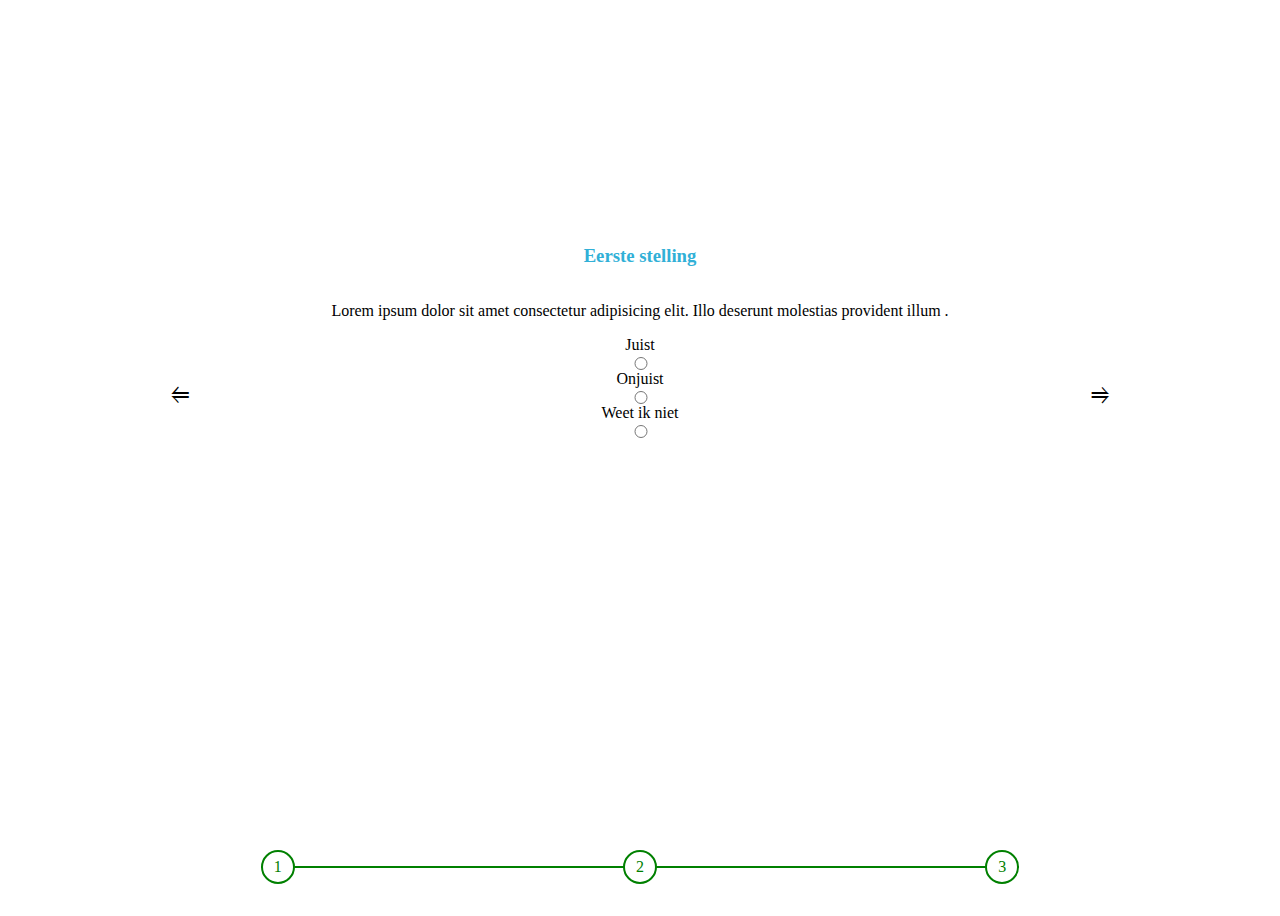
<file: javascript/pagination/index.html>
<!DOCTYPE html>
<html lang="en">
<head>
    <meta charset="UTF-8">
    <meta name="viewport" content="width=device-width, initial-scale=1.0">
    <link rel="stylesheet" href="stylee.css">
    <title>Document</title>
   
</head>
<body>
    <div class="slider">
        <div class="slide">
            <div class="midden">
            <h3>Eerste stelling</h3>
            <p>Lorem ipsum dolor sit amet consectetur adipisicing elit.
                Illo deserunt molestias provident illum .</p>
                <div class="centeren" >
            <label for="vraag1-juist">Juist</label>
            <input type="radio" id="vraag1-juist" name="vraag1" value="1">
            <label for="vraag1-onjuist">Onjuist</label>
            <input type="radio" id="vraag1-onjuist" name="vraag1" value="2">
            <label for="vraag1-weetniet">Weet ik niet</label>
            <input type="radio" id="vraag1-weetniet" name="vraag1" value="3">
        </div>
            </div>
        </div>
        <div class="slide">
            <div class="midden">
            <h3>Tweede stelling</h3>
            <p>Lorem ipsum dolor sit amet consectetur adipisicing elit.
                Illo deserunt molestias provident illum .</p>
           <div class="centeren">
            <label for="vraag1-juist">Juist</label>
            <input type="radio" id="vraag1-juist" name="vraag1" value="1">
            <label for="vraag1-onjuist">Onjuist</label>
            <input type="radio" id="vraag1-onjuist" name="vraag1" value="2">
            <label for="vraag1-weetniet">Weet ik niet</label>
            <input type="radio" id="vraag1-weetniet" name="vraag1" value="3">
        </div>
        </div>
        </div>
        <div class="slide">
            <div class="midden">
            <h3>Derde stelling</h3>
            <p>Lorem ipsum dolor sit amet consectetur adipisicing elit.
                Illo deserunt molestias provident illum .</p>
                <div class="centeren">
            <label for="vraag1-juist">Juist</label>
            <input type="radio" id="vraag1-juist" name="vraag1" value="1">
            <label for="vraag1-onjuist">Onjuist</label>
            <input type="radio" id="vraag1-onjuist" name="vraag1" value="2">
            <label for="vraag1-weetniet">Weet ik niet</label>
            <input type="radio" id="vraag1-weetniet" name="vraag1" value="3">
        </div>
        </div>
        </div>
        <!-- Control buttons -->
        <button class="btn" id="btn-prev">&#10594;</button>
        <button class="btn" id="btn-next">&#10596;</button>
    </div>
    <div class="last-radio-inputs">
        <div class="radio-input">
            <input type="radio" id="last-rad1" name="last-radiom" checked>
            <label for="last-rad1">1</label>
        </div>
        <div class="radio-input">
            <input type="radio" id="last-rad2" name="last-radiom">
            <label for="last-rad2">2</label>
        </div>
        <div class="radio-input">
            <input type="radio" id="last-rad3" name="last-radiom">
            <label for="last-rad3">3</label>
        </div>
        <div class="line"></div>
    </div>
<script>
document.addEventListener("DOMContentLoaded", function () {
    const slides = document.querySelectorAll(".slide");
    const radios = document.querySelectorAll(".radio-input input[name='last-radiom']");
    const line = document.querySelector(".line");

    let maxSlide = slides.length - 1;
    let curSlide = 0;

    slides.forEach((slide, indx) => {
        slide.style.transform = `translateX(${indx * 100}%)`;
    });

    let nextSlide = document.querySelector("#btn-next");
    nextSlide.addEventListener("click", function () {
        if (curSlide === maxSlide) {
            curSlide = 0;
        } else {
            curSlide++;
        }

        updateSlider();
    });

    const prevSlide = document.querySelector("#btn-prev");
    prevSlide.addEventListener("click", function () {
        if (curSlide === 0) {
            curSlide = maxSlide;
        } else {
            curSlide--;
        }

        updateSlider();
    });

    radios.forEach((radio, indx) => {
        radio.addEventListener("click", function () {
            curSlide = indx;
            updateSlider();
        });
    });

    function updateSlider() {
        slides.forEach((slide, indx) => {
            slide.style.transform = `translateX(${100 * (indx - curSlide)}%)`;
        });

        // Verwijder de klasse 'active' van alle radio-inputs
        radios.forEach((radio) => {
            radio.parentElement.classList.remove('active');
        });

        // Voeg de klasse 'active' toe aan de huidige radio-input
        radios[curSlide].parentElement.classList.add('active');
        
        // Maak de vorige cirkel groen en de huidige cirkel groen
        for (let i = 0; i <= curSlide; i++) {
            radios[i].parentElement.classList.add('active');
        }
    }
});


</script>

</body>
</html>
</file>
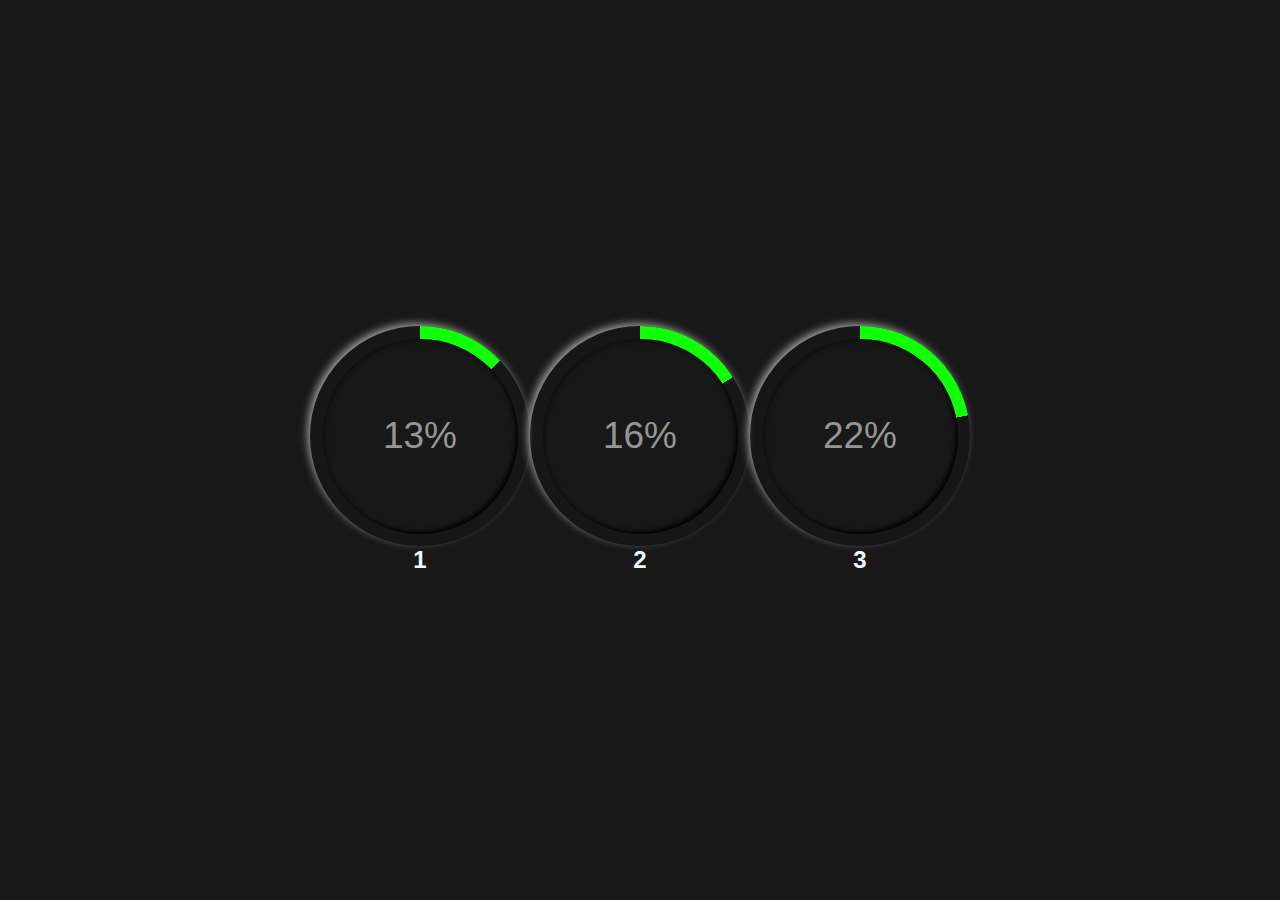
<file: javascript/progress/index.html>
<!DOCTYPE html>
<html lang="en">
<head>
<meta charset="UTF-8">
<meta name="viewport" content="width=device-width, initial-scale=1.0">
<link rel="stylesheet" href="style.css">
<title>Document</title>
</head>
<body>
   
<div class="progress-container">
    <div class="progress">
        <div class="circle">
            <span class="value">0%</span>
        </div>
        <h2>1</h2>
    </div>
    
    <div class="progress">
        <div class="circle">
            <span class="value">0%</span>
        </div>
        <h2> 2</h2>
    </div>
    
    <div class="progress">
        <div class="circle">
            <span class="value">0%</span>
        </div>
        <h2>3</h2>
    </div>
</div>

<script defer src="index.js"></script>
</body>
</html>
</file>
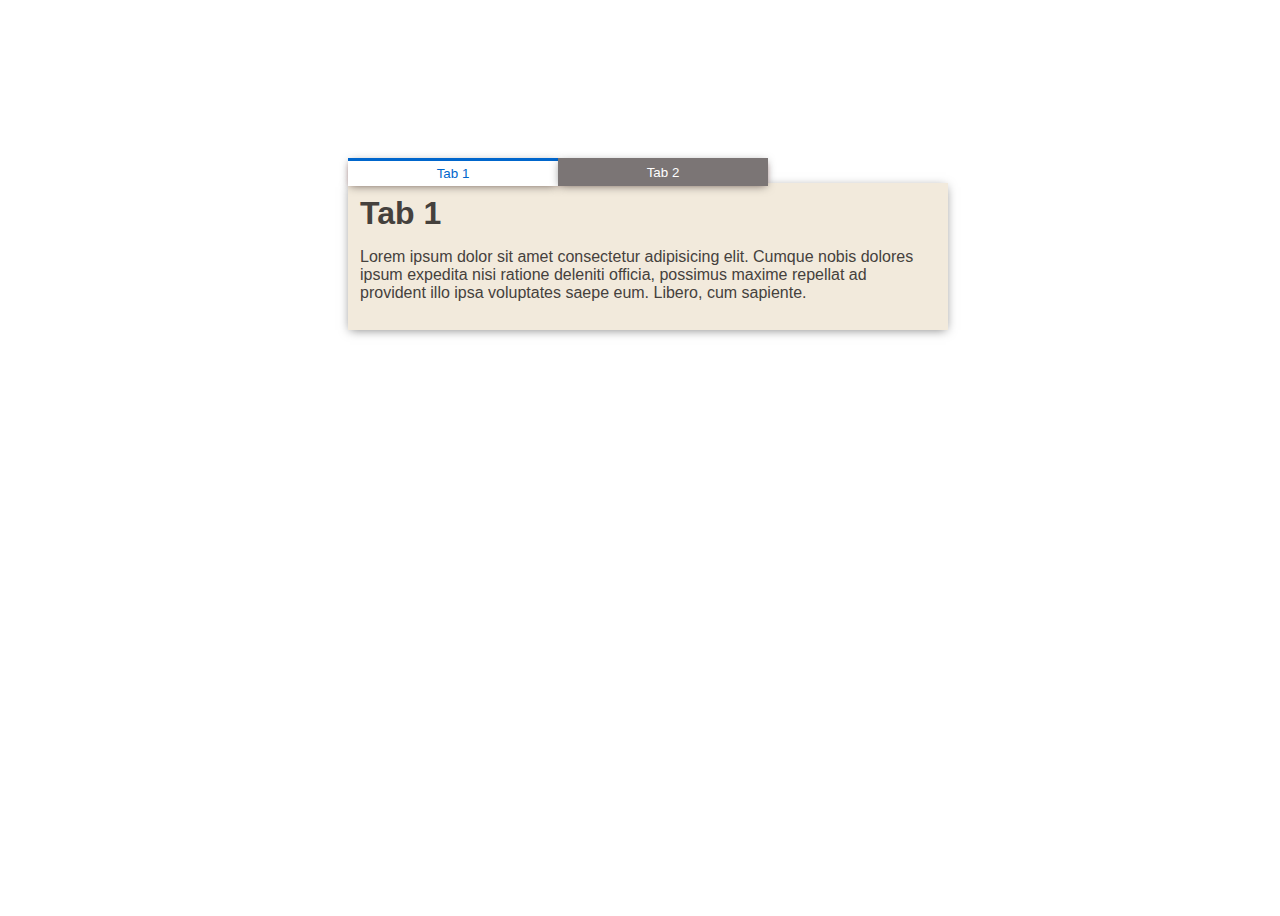
<file: javascript/tab/tab/index.html>
<!DOCTYPE html>
<html lang="en">
<head>
    <meta charset="UTF-8">
    <meta name="viewport" content="width=device-width, initial-scale=1.0">
    <style>
        body {
            font-family: Arial, sans-serif;
            width: 100%;
            height: 100vh;
            display: flex;
            justify-content: center;
            align-items: center;
        }
        h1{
            padding: 0;
            margin: 0;
        }
        .tabs {
          
            box-shadow: 0px 4px 5px -2px rgba(190, 37, 37, 0.5); /* Nieuw: schaduw */
            display: flex; /* Nieuw: maak een flex container */
            width: 70%;
            background-color: #f5f5f5; /* Nieuw: achtergrondkleur */

        }
        .tab-button {
            padding: 5px 10px;
            color: white;
            margin-bottom: -3px;
            background-color: rgb(123, 117, 117); /* Nieuw: achtergrondkleur */
            border: none;
            cursor: pointer;
            transition: all 0.15s ease;
            flex: 1; /* Nieuw: verdeel de beschikbare ruimte gelijkmatig */
            box-shadow: 0px 2px 10px -2px rgba(0, 0, 0, 0.5); /* Toegevoegd: schaduw */
        }
        .tab-button:hover {
            background-color: #f5f5f5; /* Aangepast: achtergrondkleur op hover */
        }
        .tab-button[aria-selected="true"] {
            color: #0066cc;
            background-color: white; /* Aangepast: achtergrondkleur als geselecteerd */
            border-top: 3px solid #0066cc; /* Aangepast: border-top */
        }
        .tab-content {
            display: none;
    color: rgb(69, 65, 61);
            background-color: rgba(236, 223, 202, 0.664);
            padding: 12px;
            box-shadow: 0px 2px 10px -2px rgba(0, 0, 0, 0.5); /* Toegevoegd: schaduw */
        }
        [aria-selected="true"] ~ .tab-content {
            display: block;
        }
        .cent{
            max-width: 600px;
            height: 600px;
            
        }
    </style>
</head>
<body>
    <div class="cent">
    <div class="tabs">
        <button class="tab-button" id="tab-button-1" aria-selected="true" onclick="changeTab(1)">
           Tab 1
        </button>
        <button class="tab-button" id="tab-button-2" onclick="changeTab(2)">
           Tab 2
        </button>
    </div>
    <div class="tab-content" id="tab-content-1">
        <h1>Tab 1</h1>
        <p>
            Lorem ipsum dolor sit amet consectetur adipisicing elit. Cumque nobis dolores ipsum expedita nisi ratione deleniti officia, possimus maxime repellat ad provident illo ipsa voluptates saepe eum. Libero, cum sapiente.
        </p>
    </div>
    <div class="tab-content" id="tab-content-2">
        <h1>Tab 2</h1>
        <p>
            Lorem ipsum dolor sit amet consectetur adipisicing elit. Cumque nobis dolores ipsum expedita nisi ratione deleniti officia, possimus maxime repellat ad provident illo ipsa voluptates saepe eum. Libero, cum sapiente.
        </p>
    </div>
    
    </div>
    <script>
        function changeTab(tabId) {
            // Verberg alle tab-content elementen
            document.querySelectorAll('.tab-content').forEach(content => {
                content.style.display = 'none';
            });

            // Toon de geselecteerde tab-content
            document.querySelector(`#tab-content-${tabId}`).style.display = 'block';

            // Deselecteer alle tab-buttons
            document.querySelectorAll('.tab-button').forEach(button => {
                button.removeAttribute('aria-selected');
                button.style.color = '';
                button.style.backgroundColor = '';
                button.style.borderBottom = '';
                button.style.borderTop = ''; // Verwijder de border-top
            });

            // Selecteer de geselecteerde tab-button
            const selectedButton = document.getElementById(`tab-button-${tabId}`);
            selectedButton.setAttribute('aria-selected', 'true');
            selectedButton.style.color = '#0066cc';
            selectedButton.style.borderTop = '3px solid #0066cc'; // Aangepast: border-top
            selectedButton.style.backgroundColor = 'white'; // Nieuw: achtergrondkleur
        }

        document.getElementById('tab-button-1').click();
    </script>
</body>
</html>
</file>
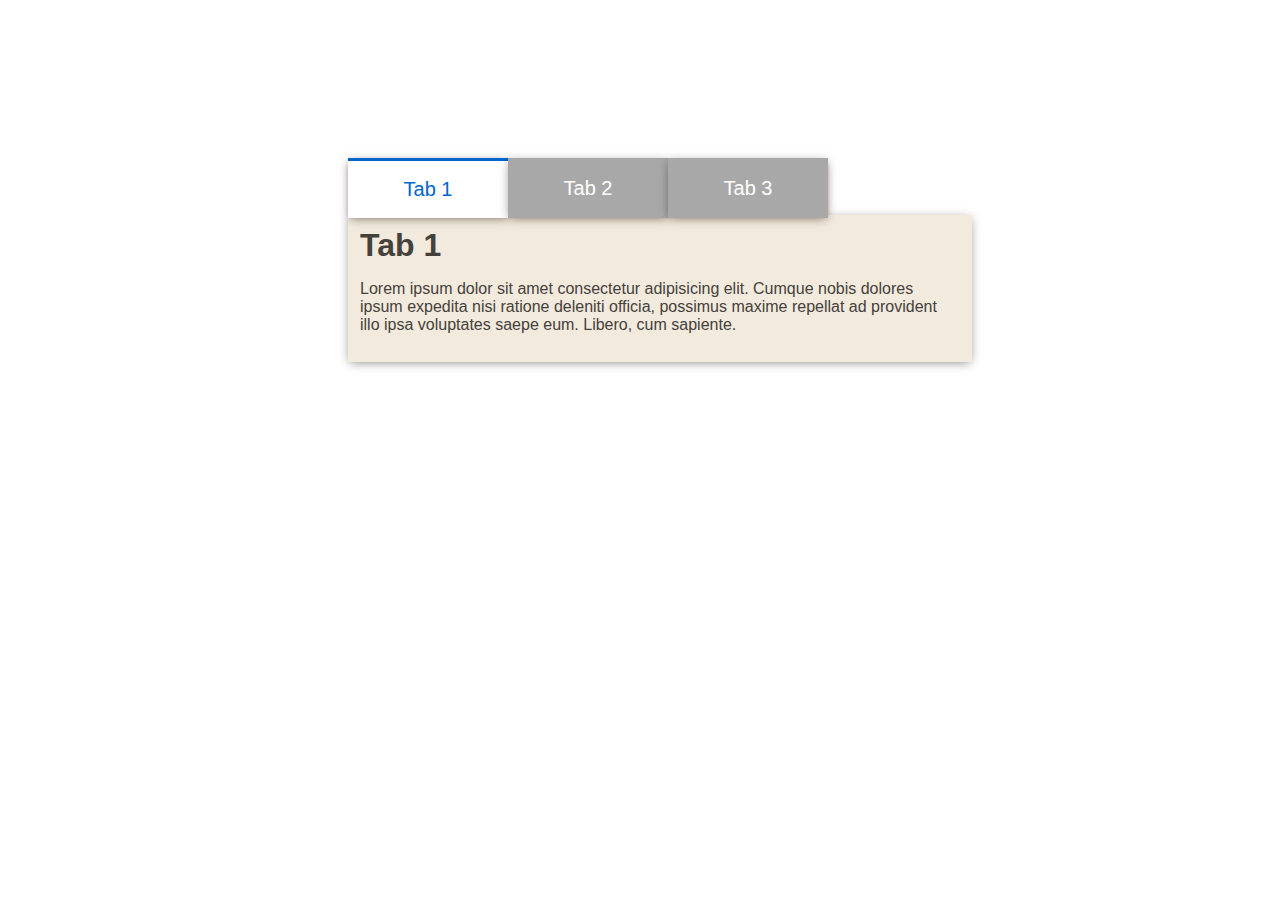
<file: javascript/tab/tab/ind.html>
<!DOCTYPE html>
<html lang="en">
<head>
    <meta charset="UTF-8">
    <meta name="viewport" content="width=device-width, initial-scale=1.0">
    <style>
     
     body {
            font-family:Arial, Helvetica, sans-serif;
            width: 100%;
            height: 100vh;
            display: flex;
            justify-content: center;
            align-items: center;
        }
        h1 {
            padding: 0;
            margin: 0;
        }
        .tabs {
            box-shadow: 0px 4px 5px -2px rgba(190, 37, 37, 0.5);
            display: flex;
            width: 80%;
            background-color: #f5f5f5;
            flex-wrap: wrap; /* Nieuw: wrap de tabs bij kleine schermen */
        }
        .tab-button {
            padding: 5px 10px;
            color: white;
            height: 60px;
            margin-bottom: -3px;
            background-color: rgb(168, 168, 168);
            border: none;
            cursor: pointer;
            transition: all 0.15s ease;
            flex-grow: 1; /* Nieuw: de tabs groeien om de beschikbare ruimte op te vullen */
            box-shadow: 0px 2px 10px -2px rgba(0, 0, 0, 0.5);
            font-family:Arial, Helvetica, sans-serif;
            font-size: 20px;
        }
        .tab-button:hover {
            background-color: #f5f5f5;
        }
        .tab-button[aria-selected="true"] {
            color: #0066cc;
            background-color: white;
            border-top: 3px solid #0066cc;
        
        }
        .tab-content {
            display: none;
            color: rgb(69, 65, 61);
            background-color: rgba(236, 223, 202, 0.664);
            padding: 12px;
            box-shadow: 0px 2px 10px -2px rgba(0, 0, 0, 0.5);
            width: 100%; /* Nieuw: zorg ervoor dat de inhoud de volledige breedte inneemt */
        }
        [aria-selected="true"] ~ .tab-content {
            display: block;
        }
        .cent {
            max-width: 600px;
            height: 600px;
        }

        /* Media query voor kleine schermen */
        @media (max-width: 600px) {
            .tab-button {
                flex-basis: 100%; /* Nieuw: zorg ervoor dat elke tab de volledige breedte inneemt */
            }
            .tabs{
                width: 100%;
            }
        }
    </style>
</head>
<body>
    <div class="cent">
    <div class="tabs">
        <button class="tab-button" id="tab-button-1" aria-selected="true" onclick="changeTab(1)">
           Tab 1
        </button>
        <button class="tab-button" id="tab-button-2" onclick="changeTab(2)">
          Tab 2 
        </button>
        <button class="tab-button" id="tab-button-3" onclick="changeTab(3)">
           Tab 3
        </button>
    </div>
    <div class="tab-content" id="tab-content-1">
        <h1>Tab 1</h1>
        <p>
            Lorem ipsum dolor sit amet consectetur adipisicing elit. Cumque nobis dolores ipsum expedita nisi ratione deleniti officia, possimus maxime repellat ad provident illo ipsa voluptates saepe eum. Libero, cum sapiente.
        </p>
    </div>
    <div class="tab-content" id="tab-content-2">
        <h1>Tab 2</h1>
        <p>
            Lorem ipsum dolor sit amet consectetur adipisicing elit. Cumque nobis dolores ipsum expedita nisi ratione deleniti officia, possimus maxime repellat ad provident illo ipsa voluptates saepe eum. Libero, cum sapiente.
        </p>
    </div>
    <div class="tab-content" id="tab-content-3">
        <h1>Tab 3</h1>
        <p>
            Lorem ipsum dolor sit amet consectetur adipisicing elit. Cumque nobis dolores ipsum expedita nisi ratione deleniti officia, possimus maxime repellat ad provident illo ipsa voluptates saepe eum. Libero, cum sapiente.
        </p>
    </div>
    </div>
    <script>
        function changeTab(tabId) {
            // Verberg alle tab-content elementen
            document.querySelectorAll('.tab-content').forEach(content => {
                content.style.display = 'none';
            });

            // Toon de geselecteerde tab-content
            document.querySelector(`#tab-content-${tabId}`).style.display = 'block';

            // Deselecteer alle tab-buttons
            document.querySelectorAll('.tab-button').forEach(button => {
                button.removeAttribute('aria-selected');
                button.style.color = '';
                button.style.backgroundColor = '';
                button.style.borderBottom = '';
                button.style.borderTop = ''; // Verwijder de border-top
            });

            // Selecteer de geselecteerde tab-button
            const selectedButton = document.getElementById(`tab-button-${tabId}`);
            selectedButton.setAttribute('aria-selected', 'true');
            selectedButton.style.color = '#0066cc';
            selectedButton.style.borderTop = '3px solid #0066cc'; // Aangepast: border-top
            selectedButton.style.backgroundColor = 'white'; // Nieuw: achtergrondkleur
        }

        document.getElementById('tab-button-1').click();
    </script>
</body>
</html>
</file>
<file: javascript/pagination/stylee.css>
body {
    height: 100vh;
    display: grid;
    place-items: center;
}
h3{
    color: rgb(49, 176, 215);
}
.slider {
    width: 100%;
    max-width: 1000px;
    height: 750px;
    position: relative;
    overflow: hidden;

}
.midden{
    height: 80%;
    text-align: center;
    display: flex;
    flex-direction: column;
    justify-content: center;
}
.centeren{
    display: flex;
    flex-direction: column;
   
}
.slide {
    width: 100%;
    height: 100%;
    position: absolute;
    transition: all 0.5s;
   text-align: center;
}

.slide img {
    width: 100%;
    height: 100%;
    object-fit: cover;
}

.btn {
    position: absolute;
    width: 40px;
    height: 40px;
    padding: 10px;
    border: none;
    border-radius: 50%;
    z-index: 1;
    cursor: pointer;
    background-color: #fff;
    font-size: 23px;
}

.btn:active {
    transform: scale(1.1);
}

#btn-prev {
    top: 45%;
    left: 2%;
}

#btn-next {
    top: 45%;
    right: 2%;
}
.center{
    display: flex;
}
.last-radio-inputs {
    display: flex;
    justify-content: space-between;
    position: relative; 
    width: 60%;
 
}

.line {
    position: absolute; /* Absoluut gepositioneerd binnen de container */
    top: 50%; /* Plaats het verticaal in het midden van de container */
    left: 0; /* Start vanaf de linkerkant van de container */
    height: 2px; /* Dikte van de lijn */
    width: calc(100% ) !important; /* Lengte van de lijn (100% van de container breedte minus de totale breedte van de labels) */
    background-color: green; /* Kleur van de lijn */

}

.radio-input {
    position: relative;
}

.radio-input input[type="radio"] {
    display: none;
}

.radio-input label {
    display: inline-block;
    width: 30px;
    height: 30px;
    border-radius: 50%;
    background-color: green; /* Maak de cirkels groen */
    color: white;
    text-align: center;
    line-height: 30px;
    cursor: pointer;
    position: relative;
    z-index: 1;
}
.last-rad1{
z-index: 2;
}
.radio-input input[type="radio"]:checked {
    background-color: green;
}


.last-radio-inputs {
    display: flex;
    justify-content: space-between;
    align-items: center;
    margin-top: 20px;
    position: relative;
}

.radio-input {
    position: relative;
}

.radio-input input[type="radio"] {
    display: none;
}

.radio-input label {
    display: inline-block;
    width: 30px;
    height: 30px;
    border-radius: 50%;
    background-color: white;
    border: 2px solid green;
    color: green;
    text-align: center;
    line-height: 30px;
    cursor: pointer;
    position: relative;
}

.radio-input.active label {
    background-color: green;
    color: white;
}
.radio-input.active label {
    background-color: green;
    color: white;
}
.line {
    position: absolute;
    top: 50%;
    left: 0;
    height: 2px;
    width: 100%;
    background-color: green;
    transform: translateY(-50%);
}
</file>
<file: javascript/progress/style.css>
* {
    margin: 0;
    padding: 0;
    font-family: sans-serif;
}

body {
    height: 100vh;
    background-color: rgb(23, 24, 23);
    display: flex;
    align-items: center;
    justify-content: center;
}

.progress-container {
    display: flex;
    justify-content: space-around;
}

.progress {
    display: flex;
    flex-direction: column;
    align-items: center;
}

.circle {
    display: flex;
    align-items: center;
    justify-content: center;
    position: relative;
    height: 220px;
    width: 220px;
    border-radius: 50%;
    box-shadow: -3px -3px 8px -1px rgba(255, 255, 255, 0.63);
    background: conic-gradient(
        rgb(17, 255, 8) 0deg,
        rgb(17, 255, 8) 0deg,
        rgba(0, 0, 0, 0.1) 0deg,
        rgba(0, 0, 0, 0.1) 180deg
    );
}

.circle::before {
    content: '';
    position: absolute;
    height: 195px;
    width: 195px;
    border-radius: 50%;
    background-color: rgb(23, 24, 23);
    box-shadow: inset 3px 3px 5px -1px rgba(0, 0, 0, 0.3), inset -3px -3px 5px -1px;
}

.value {
    position: relative;
    font-size: 37px;
    font-weight: 200;
    color: rgb(150, 150, 150);
}

h2 {
    color: aliceblue;
    text-align: center;
}
</file>
